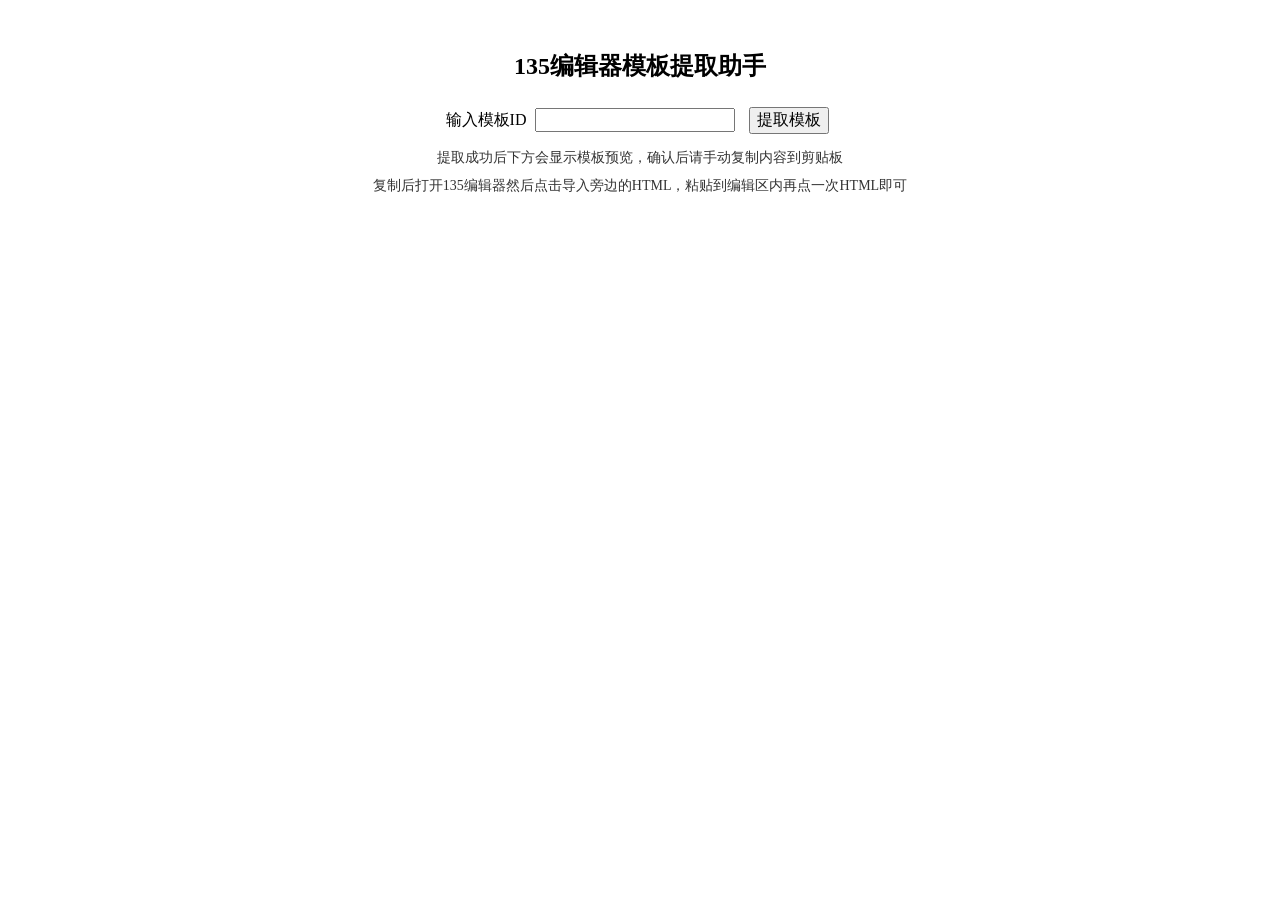
<file: aicode88.html>
﻿<!DOCTYPE html>
<html lang="en">
<head>
    <meta charset="UTF-8">
    <meta name="viewport" content="width=device-width, initial-scale=1.0">
    <title>135模板提取助手</title>
    <style>
        #container {
            width: 950px;
            margin: 50px auto;
            text-align: center;
        }
        input, button {
            font-family: '宋体';
            font-size: 16px;
            margin: 5px;
        }
        #preview {
            margin-top: 20px;
            border: 1px solid #ccc;
            text-align: left;
            max-width: 650px;
            width: 100%;
            max-height: 950px;
            overflow-y: auto;
            margin: 20px auto;
            box-sizing: border-box;
        }
        #templateContent {
            width: 100%;
            max-width: 850px;
            box-sizing: border-box;
        }
        #copyButton {
            margin-left: 10px;
            display: none;
        }
        #copyTip {
            margin-top: 10px;
            font-family: '宋体';
            font-size: 14px;
            color: #333;
        }
        textarea#hiddenTextArea {
            position: absolute;
            top: -9999px;
            left: -9999px;
            opacity: 0;
        }
    </style>
</head>
<body>
    <div id="container">
        <h2>135编辑器模板提取助手</h2>
        <label for="templateId">输入模板ID</label>
        <input type="text" id="templateId" value="">
        <button>提取模板</button>
        <button id="copyButton">复制到剪贴板</button>
        <div id="copyTip">提取成功后下方会显示模板预览，确认后请手动复制内容到剪贴板</div>
        <div id="copyTip">复制后打开135编辑器然后点击导入旁边的HTML，粘贴到编辑区内再点一次HTML即可</div>
        <div id="preview" style="display: none;">
            <div id="templateContent"></div>
        </div>
    </div>
    <textarea id="hiddenTextArea"></textarea>
    <script>
        async function extractTemplate() {
            const templateId = document.getElementById('templateId').value.trim();
            if (!templateId) {
                alert('请输入模板ID');
                return;
            }
            try {
                const response = await fetch(`135.php?id=${templateId}`);
                const data = await response.text();
                if (data) {
                    document.getElementById('templateContent').innerHTML = data;
                    document.getElementById('preview').style.display = 'block';
                    document.getElementById('copyButton').style.display = 'inline-block';
                } else {
                    alert('模板ID错误~无法获取数据~~');
                    document.getElementById('preview').style.display = 'none';
                    document.getElementById('copyButton').style.display = 'none';
                }
            } catch (err) {
                console.error('请求失败:', err);
                alert('请求失败，请检查网络连接');
                document.getElementById('preview').style.display = 'none';
                document.getElementById('copyButton').style.display = 'none';
            }
        }
 
        function copyToClipboard() {
            const templateContent = document.getElementById('templateContent').innerHTML;
            const hiddenTextArea = document.getElementById('hiddenTextArea');
            hiddenTextArea.value = templateContent;
            hiddenTextArea.select();
            try {
                const successful = document.execCommand('copy');
                if (successful) {
                    alert('已复制到你的粘贴板，直接粘贴即可~');
                } else {
                    alert('复制到剪贴板失败，请手动复制');
                }
            } catch (err) {
                console.error('复制到剪贴板失败:', err);
                alert('复制到剪贴板失败，请手动复制');
            }
        }
    </script>
</body>
</html>
</file>
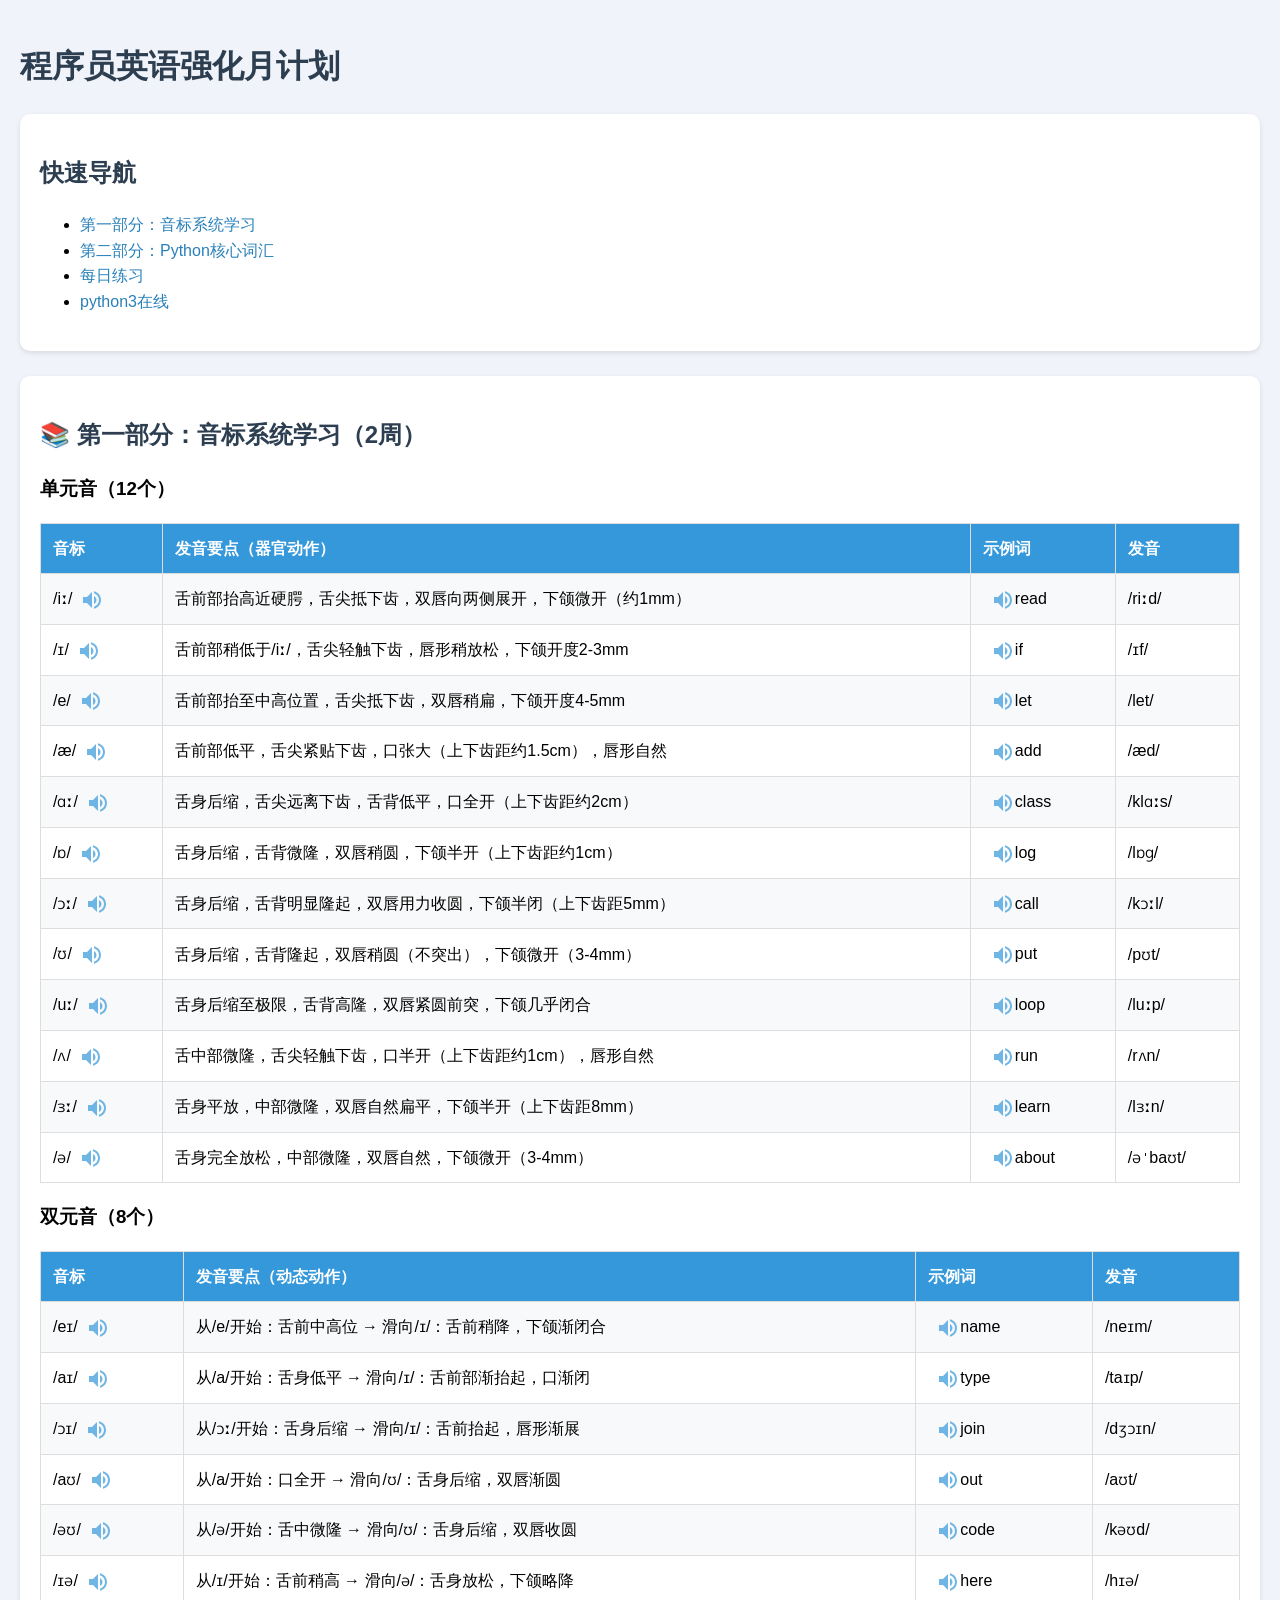
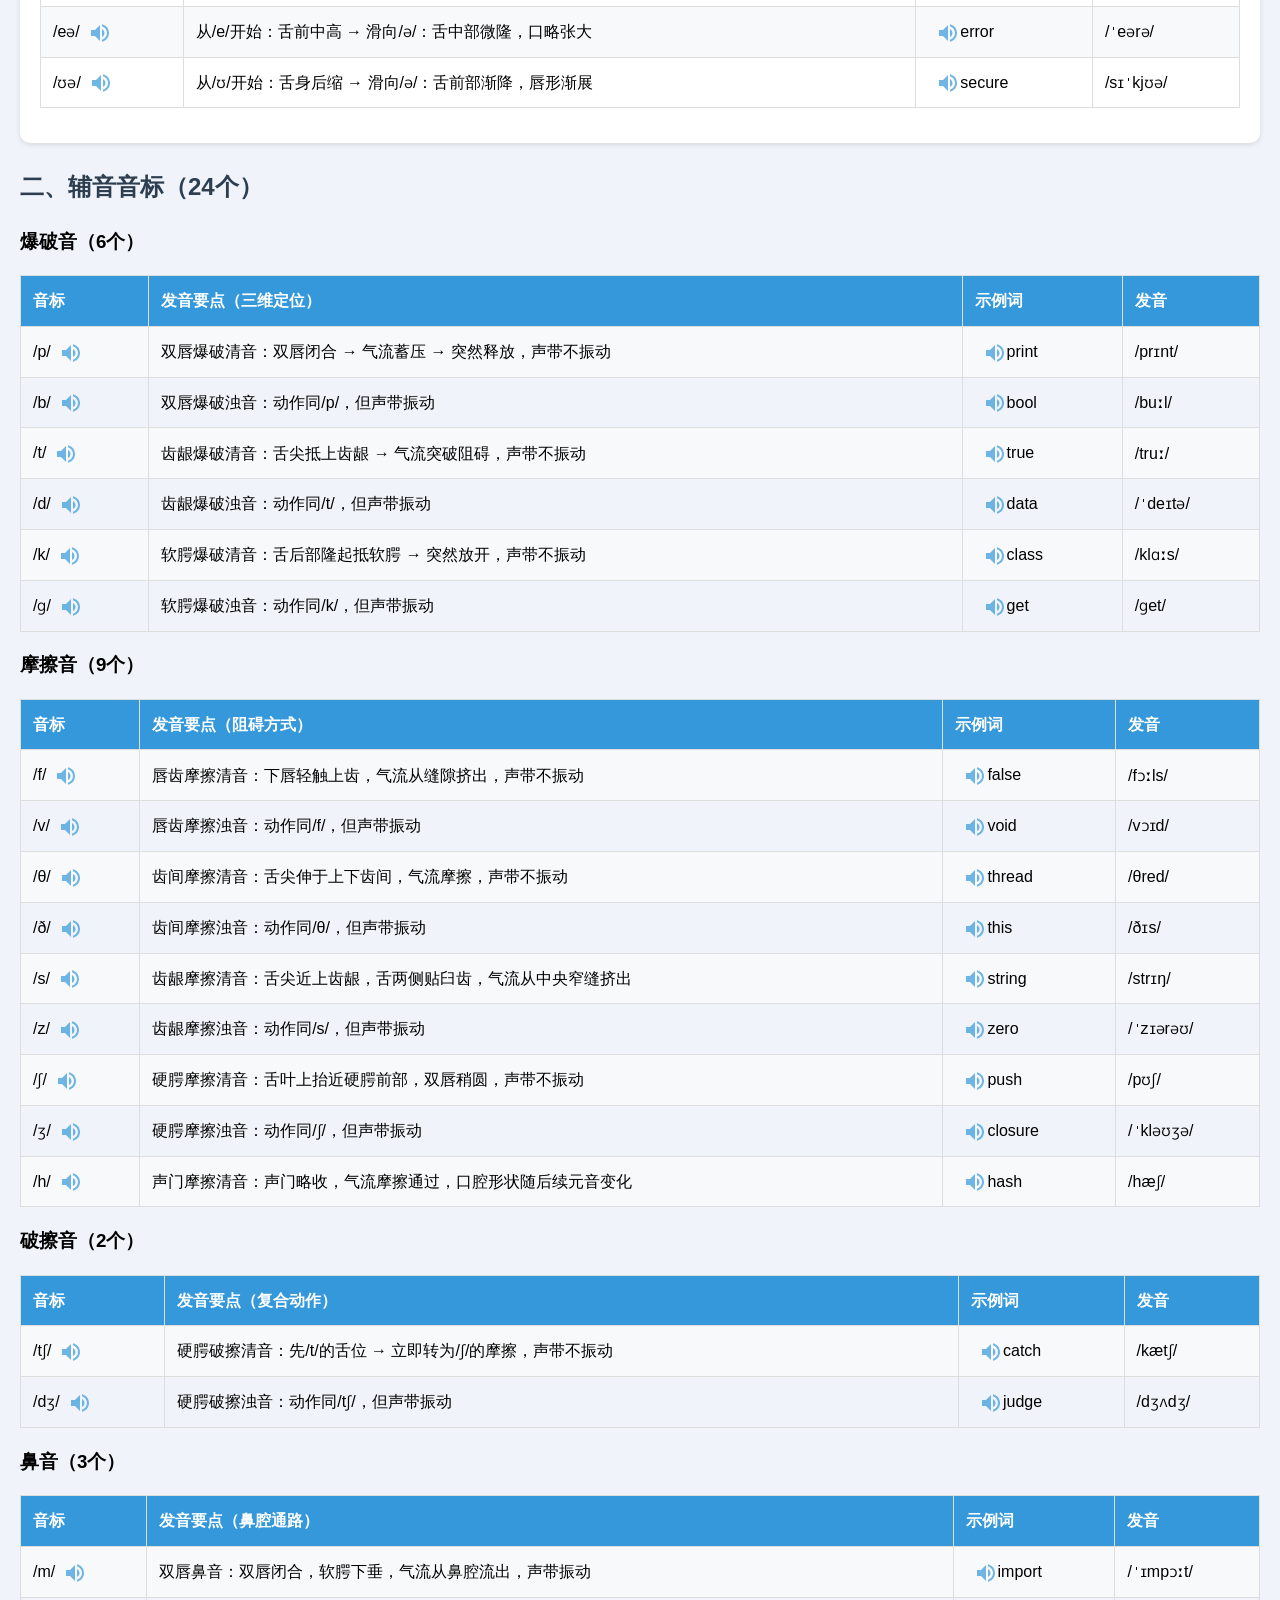
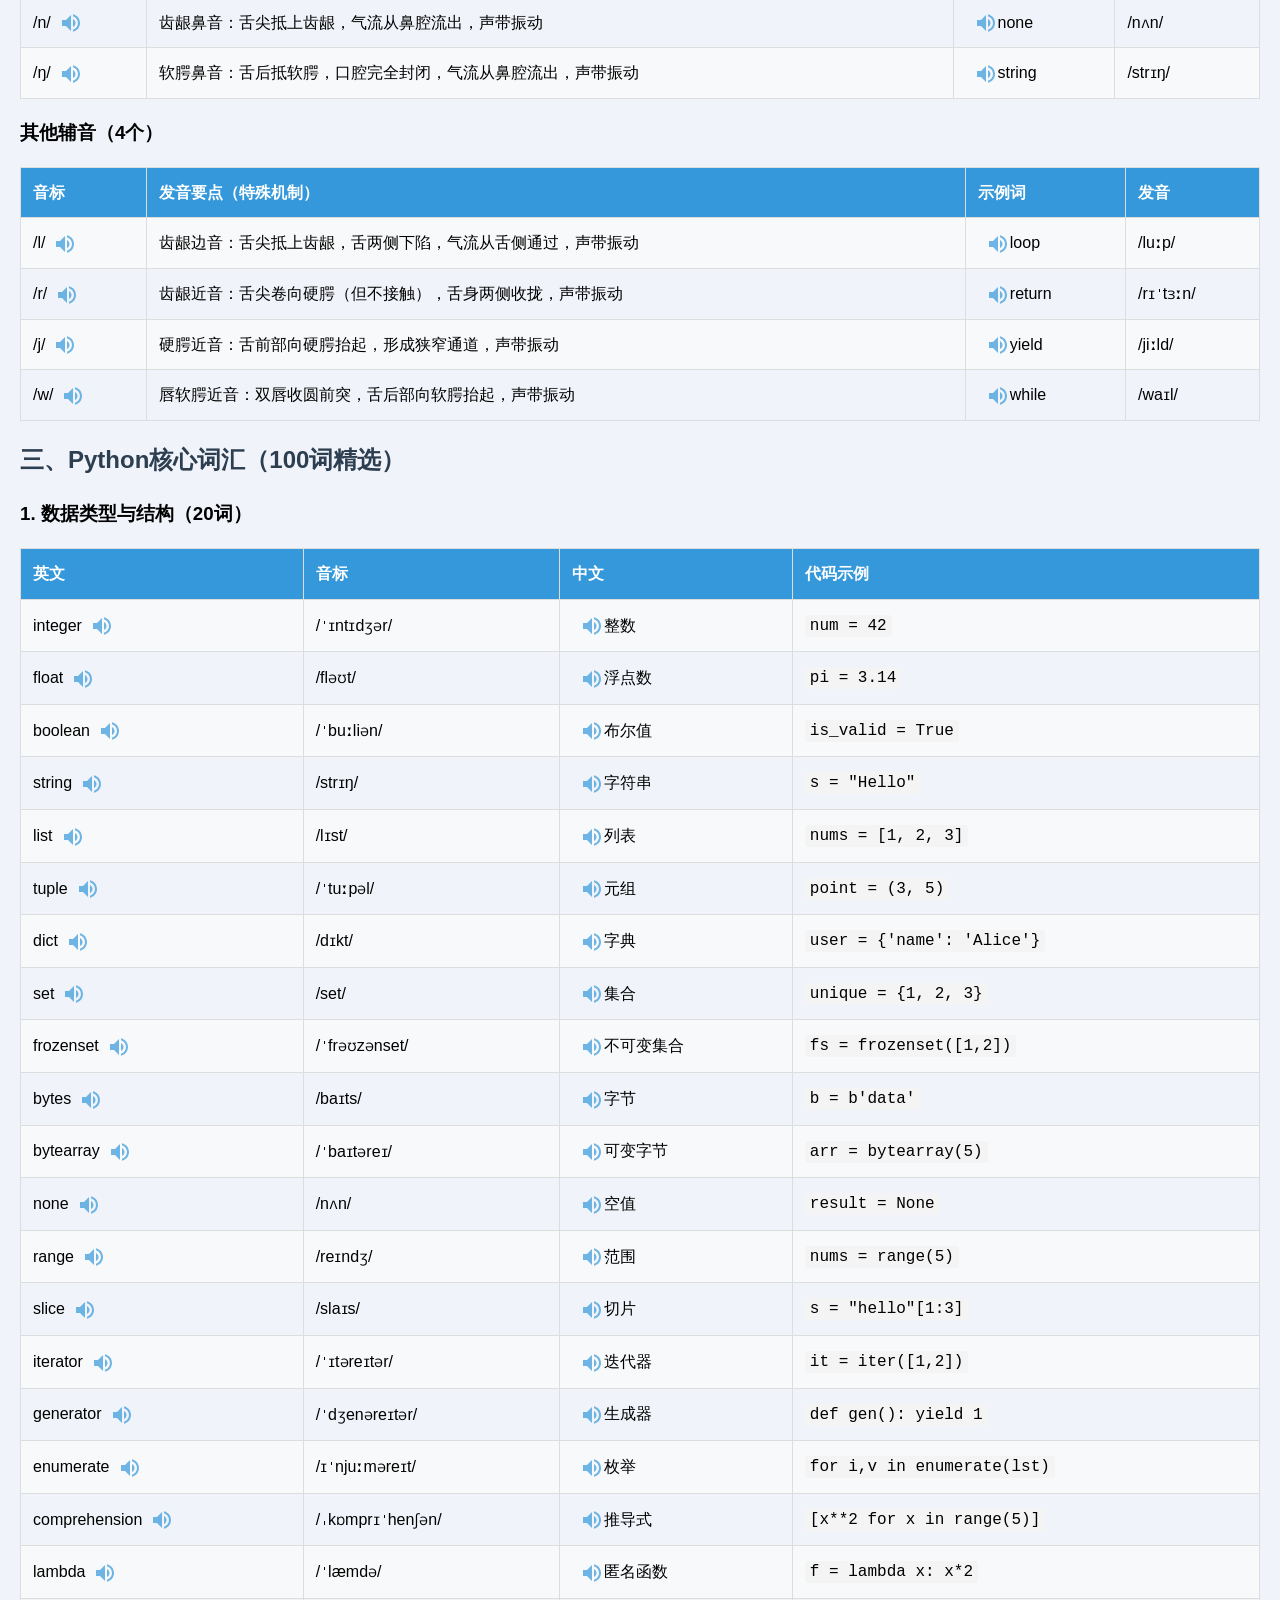
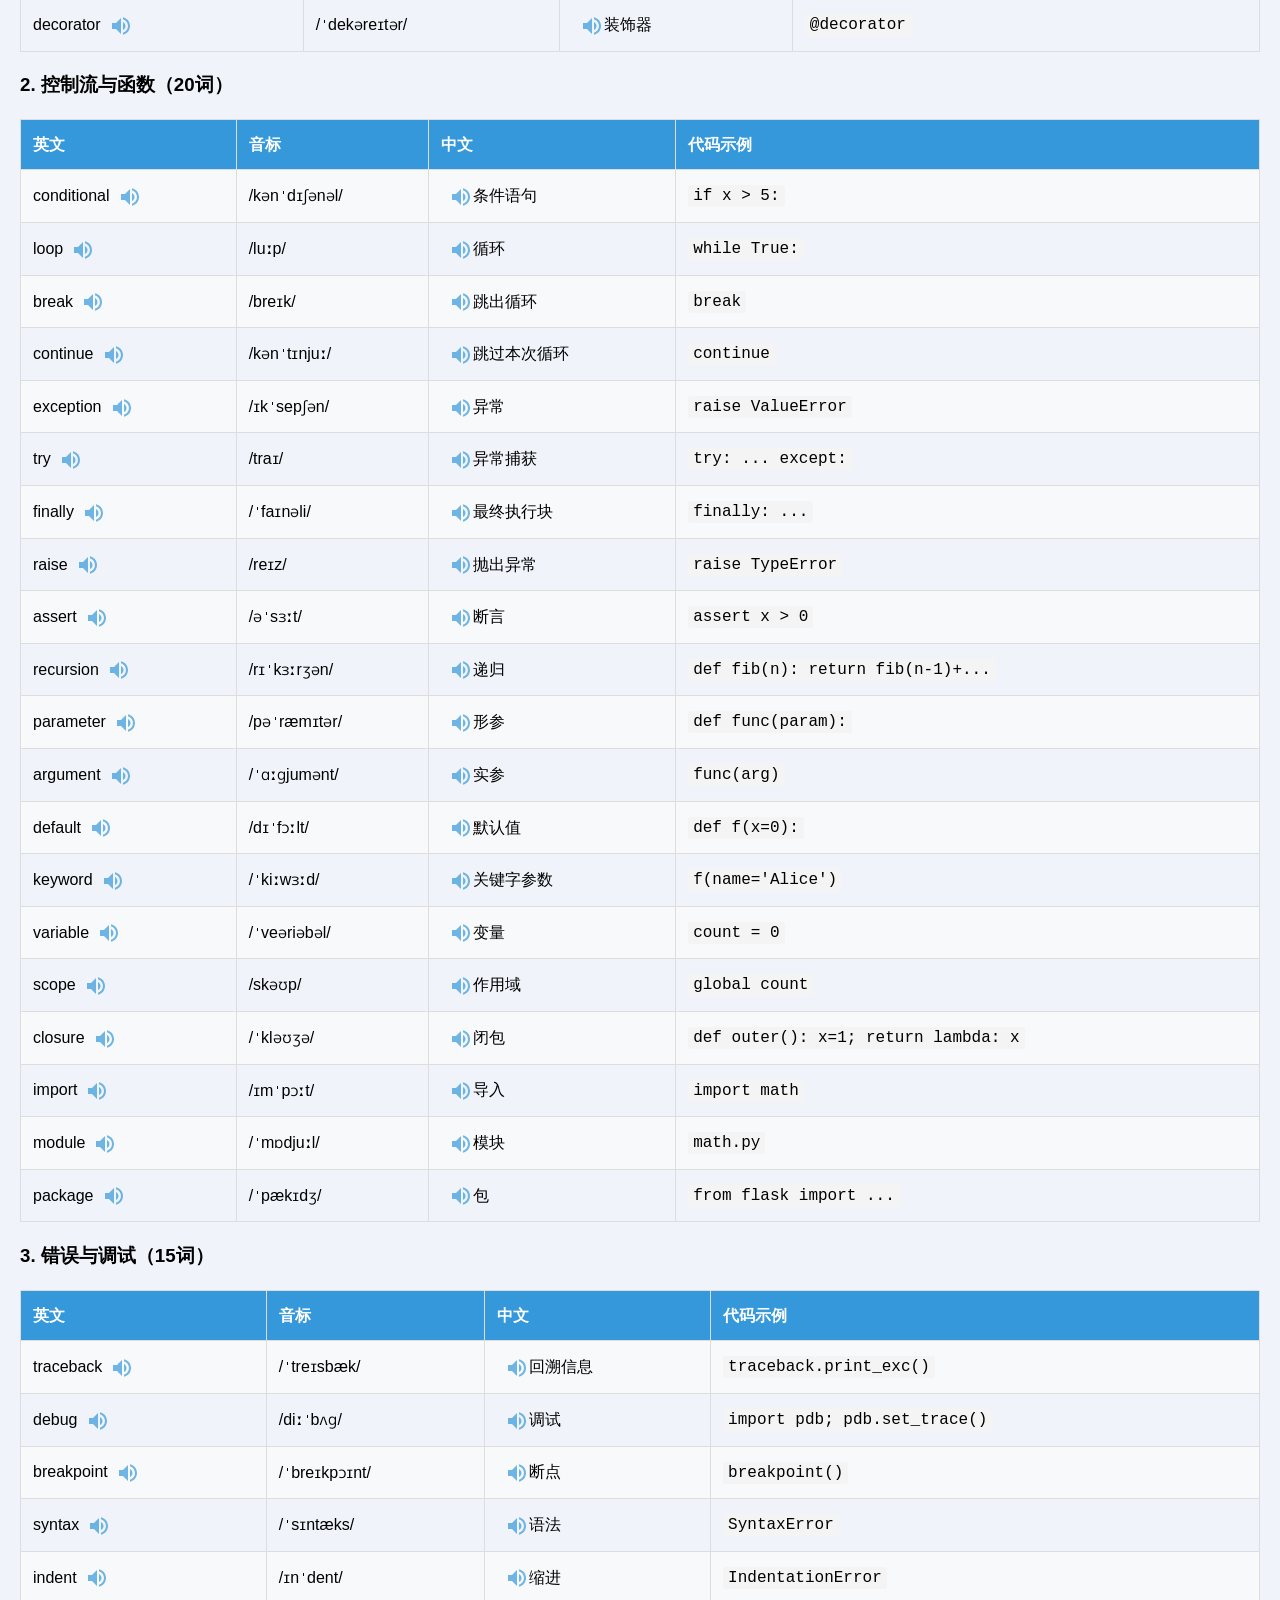
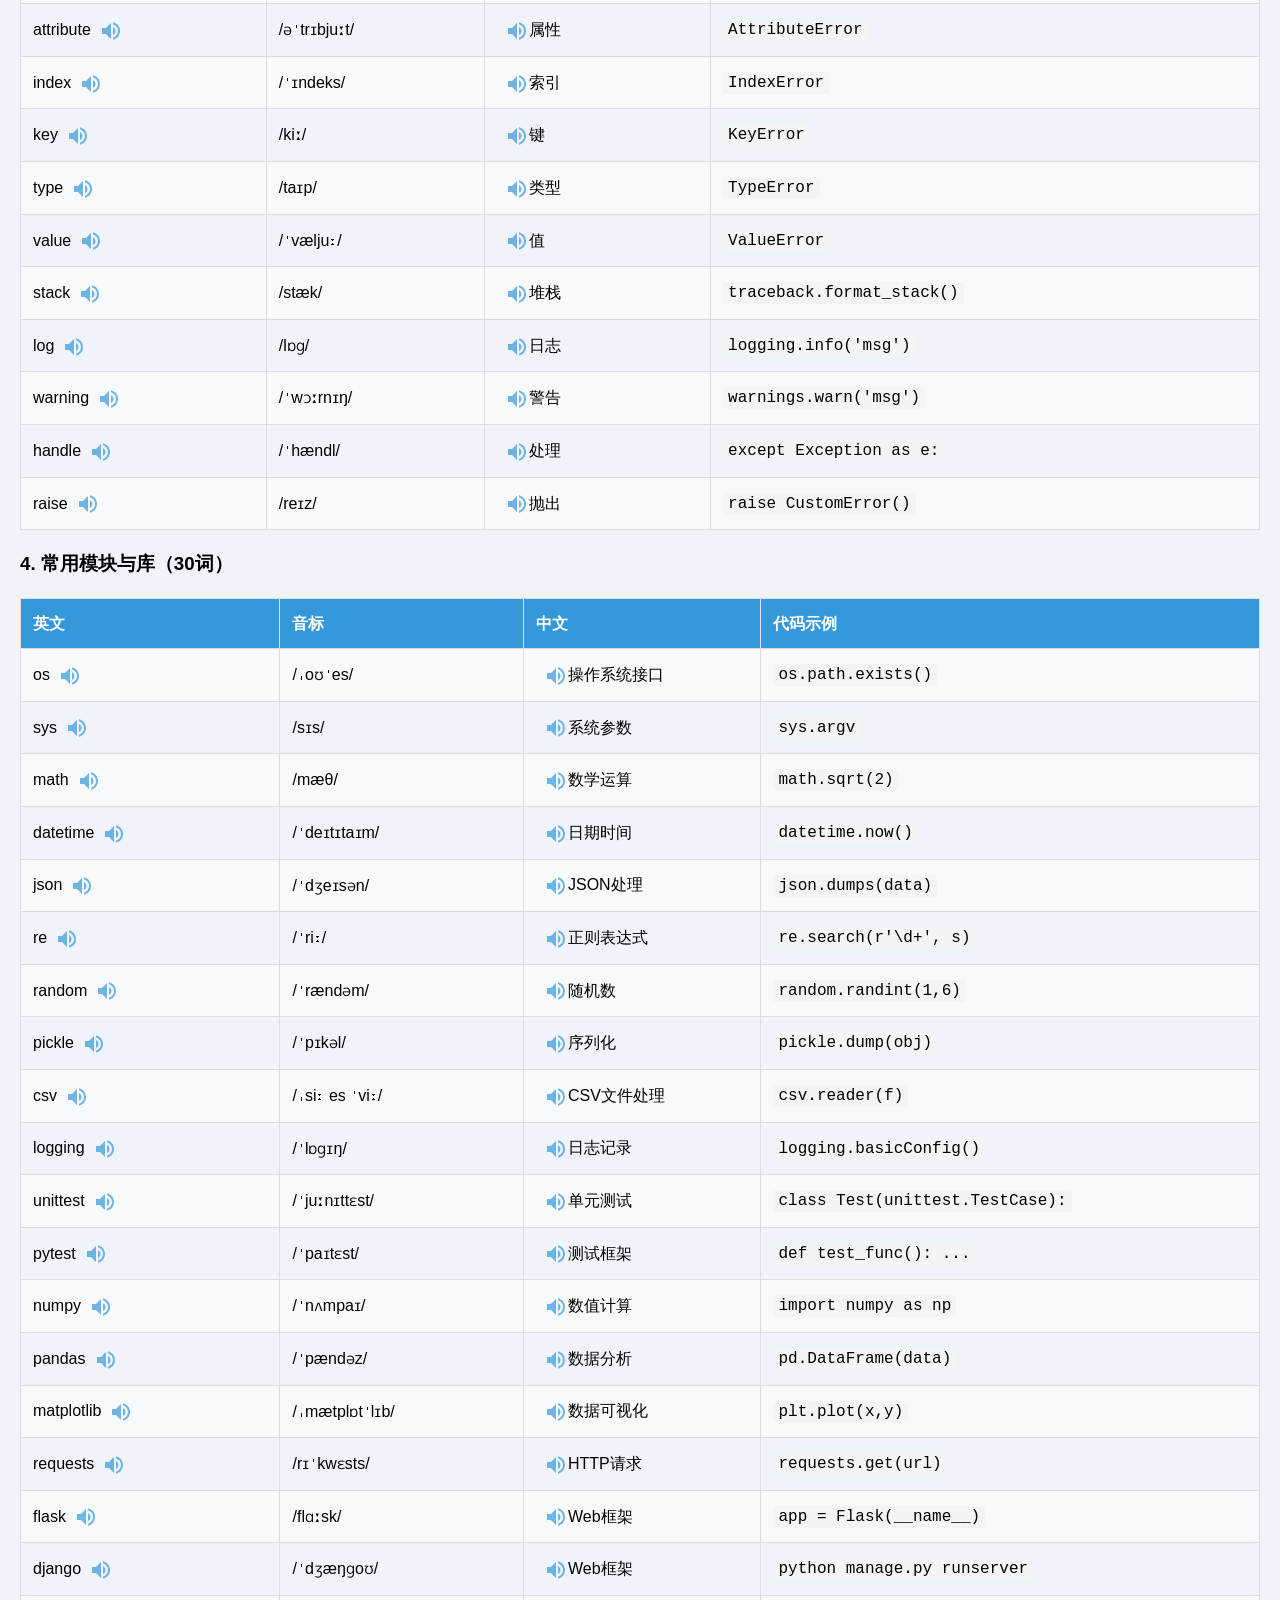
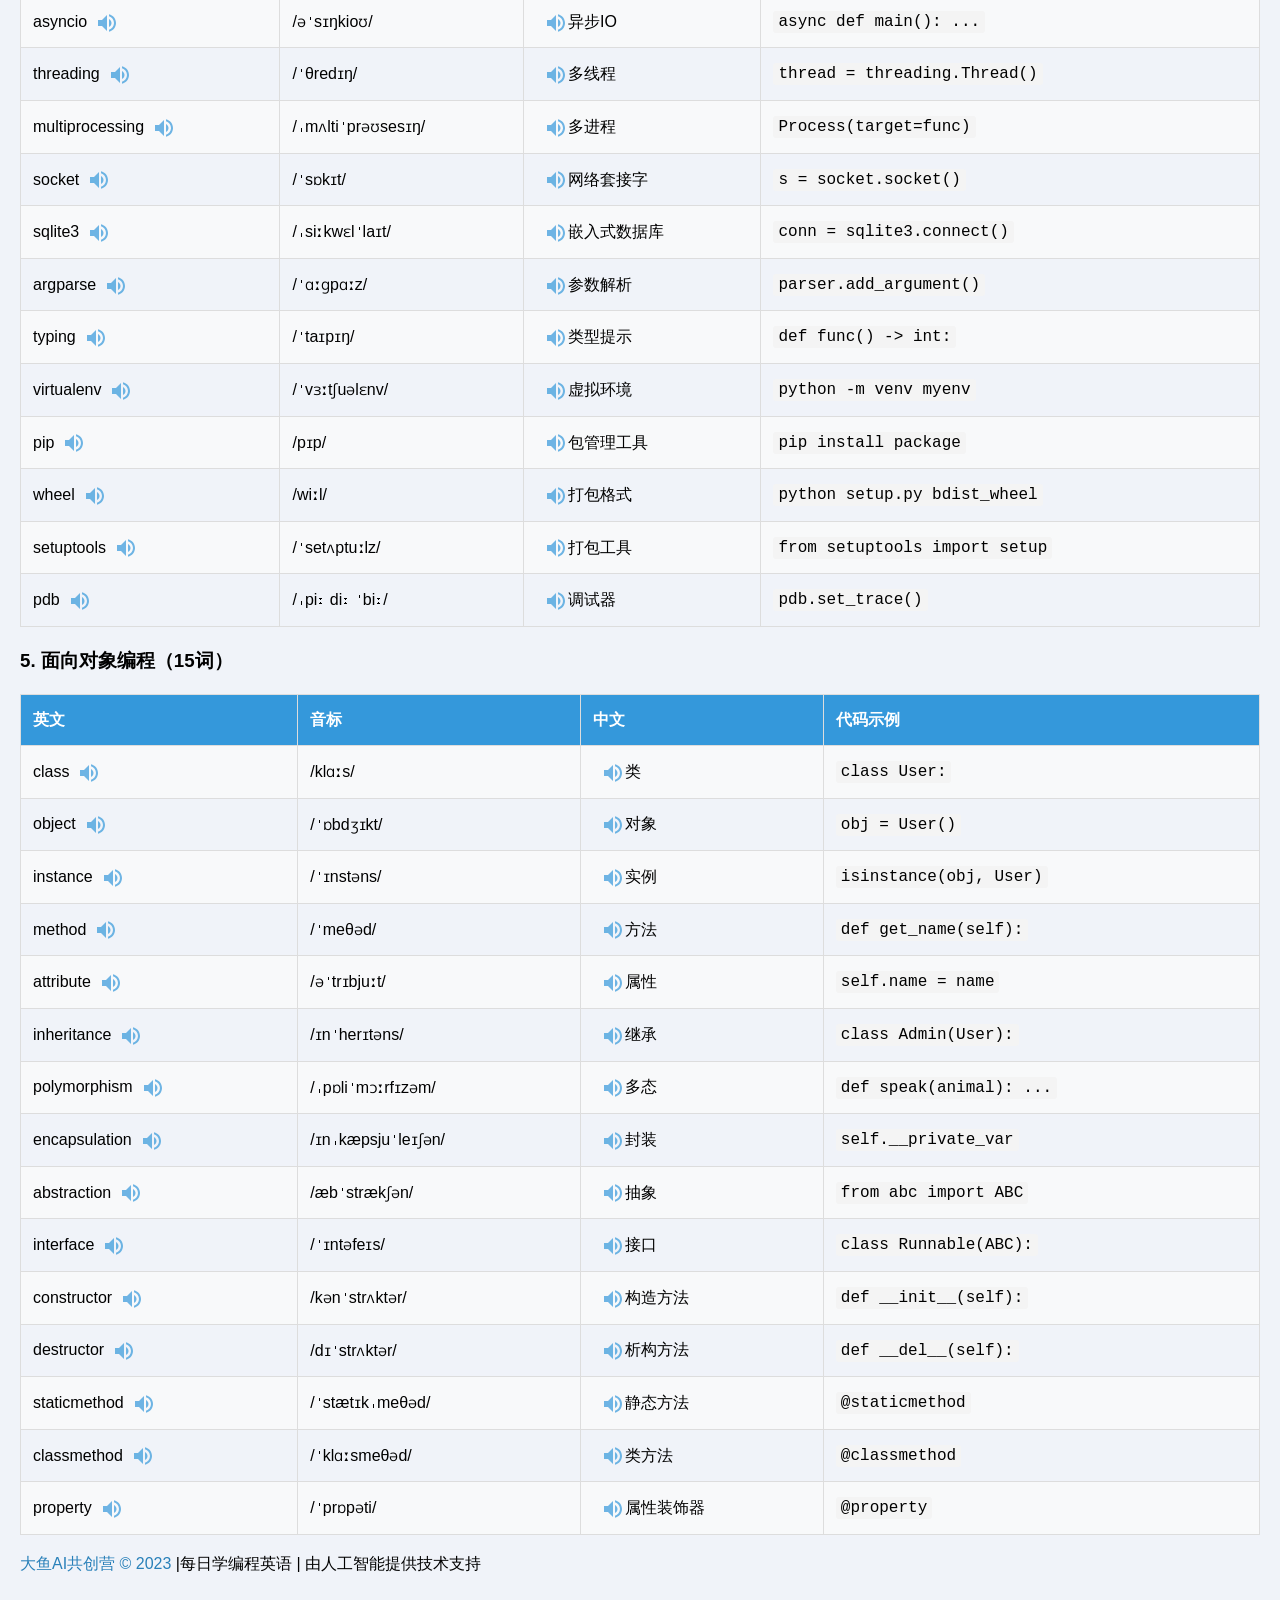
<file: plan.html>
<!DOCTYPE html>
<html lang="zh-CN">
<head>
    <meta charset="UTF-8">
    <meta name="viewport" content="width=device-width, initial-scale=1.0">
    <title>程序员英语学习月计划</title>
    <style>
        body {
            font-family: 'Segoe UI', Arial, sans-serif;
            line-height: 1.6;
            margin: 0;
            padding: 20px;
            background-color: #f0f3f9;
        }
        h1, h2 {
            color: #2c3e50;
        }
        .section {
            background: white;
            border-radius: 10px;
            padding: 20px;
            margin-bottom: 25px;
            box-shadow: 0 2px 5px rgba(0,0,0,0.1);
        }
        table {
            width: 100%;
            border-collapse: collapse;
            margin: 15px 0;
        }
        th, td {
            padding: 12px;
            border: 1px solid #ddd;
            text-align: left;
        }
        th {
            background-color: #3498db;
            color: white;
        }
        tr:nth-child(even) {
            background-color: #f8f9fa;
        }
        a {
            color: #2980b9;
            text-decoration: none;
        }
        code {
            background: #f4f4f4;
            padding: 2px 5px;
            border-radius: 3px;
            font-family: 'Courier New', monospace;
        }
    .pronounce-btn {
        display: inline-block;
        width: 24px;
        height: 24px;
        background: url('data:image/svg+xml;utf8,<svg viewBox="0 0 24 24" fill="%233498db" xmlns="http://www.w3.org/2000/svg"><path d="M3 9v6h4l5 5V4L7 9H3zm13.5 3c0-1.77-1.02-3.29-2.5-4.03v8.05c1.48-.73 2.5-2.25 2.5-4.02zM14 3.23v2.06c2.89.86 5 3.54 5 6.71s-2.11 5.85-5 6.71v2.06c4.01-.91 7-4.49 7-8.77s-2.99-7.86-7-8.77z"/></svg>') no-repeat center;
        cursor: pointer;
        vertical-align: middle;
        margin-left: 8px;
        opacity: 0.7;
        transition: opacity 0.3s;
    }
    .pronounce-btn:hover {
        opacity: 1;
    }
    </style>
</head>
<body>
    <h1>程序员英语强化月计划</h1>

    <!-- 导航锚点 -->
    <div class="section">
        <h2>快速导航</h2>
        <ul>
            <li><a href="#part1">第一部分：音标系统学习</a></li>
            <li><a href="#part2">第二部分：Python核心词汇</a></li>
            <li><a href="practise.html">每日练习</a></li>
            <li><a href="Tools.html">python3在线</a></li>
        </ul>
    </div>

    <!-- 第一部分：音标学习 -->
    <div class="section" id="part1">
        <h2>📚 第一部分：音标系统学习（2周）</h2>
        
        <h3>单元音（12个）</h3>
        <table>
            <tr><th>音标</th><th>发音要点（器官动作）</th><th>示例词</th><th>发音</th></tr>
            <tr><td>/iː/</td><td>舌前部抬高近硬腭，舌尖抵下齿，双唇向两侧展开，下颌微开（约1mm）</td><td>read</td><td>/riːd/</td></tr>
            <tr><td>/ɪ/</td><td>舌前部稍低于/iː/，舌尖轻触下齿，唇形稍放松，下颌开度2-3mm</td><td>if</td><td>/ɪf/</td></tr>
            <tr><td>/e/</td><td>舌前部抬至中高位置，舌尖抵下齿，双唇稍扁，下颌开度4-5mm</td><td>let</td><td>/let/</td></tr>
            <tr><td>/æ/</td><td>舌前部低平，舌尖紧贴下齿，口张大（上下齿距约1.5cm），唇形自然</td><td>add</td><td>/æd/</td></tr>
            <tr><td>/ɑː/</td><td>舌身后缩，舌尖远离下齿，舌背低平，口全开（上下齿距约2cm）</td><td>class</td><td>/klɑːs/</td></tr>
            <tr><td>/ɒ/</td><td>舌身后缩，舌背微隆，双唇稍圆，下颌半开（上下齿距约1cm）</td><td>log</td><td>/lɒɡ/</td></tr>
            <tr><td>/ɔː/</td><td>舌身后缩，舌背明显隆起，双唇用力收圆，下颌半闭（上下齿距5mm）</td><td>call</td><td>/kɔːl/</td></tr>
            <tr><td>/ʊ/</td><td>舌身后缩，舌背隆起，双唇稍圆（不突出），下颌微开（3-4mm）</td><td>put</td><td>/pʊt/</td></tr>
            <tr><td>/uː/</td><td>舌身后缩至极限，舌背高隆，双唇紧圆前突，下颌几乎闭合</td><td>loop</td><td>/luːp/</td></tr>
            <tr><td>/ʌ/</td><td>舌中部微隆，舌尖轻触下齿，口半开（上下齿距约1cm），唇形自然</td><td>run</td><td>/rʌn/</td></tr>
            <tr><td>/ɜː/</td><td>舌身平放，中部微隆，双唇自然扁平，下颌半开（上下齿距8mm）</td><td>learn</td><td>/lɜːn/</td></tr>
            <tr><td>/ə/</td><td>舌身完全放松，中部微隆，双唇自然，下颌微开（3-4mm）</td><td>about</td><td>/əˈbaʊt/</td></tr>
        </table>

        <h3>双元音（8个）</h3>
        <table>
            <tr><th>音标</th><th>发音要点（动态动作）</th><th>示例词</th><th>发音</th></tr>
            <tr><td>/eɪ/</td><td>从/e/开始：舌前中高位 → 滑向/ɪ/：舌前稍降，下颌渐闭合</td><td>name</td><td>/neɪm/</td></tr>
            <tr><td>/aɪ/</td><td>从/a/开始：舌身低平 → 滑向/ɪ/：舌前部渐抬起，口渐闭</td><td>type</td><td>/taɪp/</td></tr>
            <tr><td>/ɔɪ/</td><td>从/ɔː/开始：舌身后缩 → 滑向/ɪ/：舌前抬起，唇形渐展</td><td>join</td><td>/dʒɔɪn/</td></tr>
            <tr><td>/aʊ/</td><td>从/a/开始：口全开 → 滑向/ʊ/：舌身后缩，双唇渐圆</td><td>out</td><td>/aʊt/</td></tr>
            <tr><td>/əʊ/</td><td>从/ə/开始：舌中微隆 → 滑向/ʊ/：舌身后缩，双唇收圆</td><td>code</td><td>/kəʊd/</td></tr>
            <tr><td>/ɪə/</td><td>从/ɪ/开始：舌前稍高 → 滑向/ə/：舌身放松，下颌略降</td><td>here</td><td>/hɪə/</td></tr>
            <tr><td>/eə/</td><td>从/e/开始：舌前中高 → 滑向/ə/：舌中部微隆，口略张大</td><td>error</td><td>/ˈeərə/</td></tr>
            <tr><td>/ʊə/</td><td>从/ʊ/开始：舌身后缩 → 滑向/ə/：舌前部渐降，唇形渐展</td><td>secure</td><td>/sɪˈkjʊə/</td></tr>
        </table>
    </div>

    <!-- 辅音部分 -->
    <div class="category">
        <h2>二、辅音音标（24个）</h2>

        <h3>爆破音（6个）</h3>
        <table>
            <tr><th>音标</th><th>发音要点（三维定位）</th><th>示例词</th><th>发音</th></tr>
            <tr><td>/p/</td><td>双唇爆破清音：双唇闭合 → 气流蓄压 → 突然释放，声带不振动</td><td>print</td><td>/prɪnt/</td></tr>
            <tr><td>/b/</td><td>双唇爆破浊音：动作同/p/，但声带振动</td><td>bool</td><td>/buːl/</td></tr>
            <tr><td>/t/</td><td>齿龈爆破清音：舌尖抵上齿龈 → 气流突破阻碍，声带不振动</td><td>true</td><td>/truː/</td></tr>
            <tr><td>/d/</td><td>齿龈爆破浊音：动作同/t/，但声带振动</td><td>data</td><td>/ˈdeɪtə/</td></tr>
            <tr><td>/k/</td><td>软腭爆破清音：舌后部隆起抵软腭 → 突然放开，声带不振动</td><td>class</td><td>/klɑːs/</td></tr>
            <tr><td>/ɡ/</td><td>软腭爆破浊音：动作同/k/，但声带振动</td><td>get</td><td>/ɡet/</td></tr>
        </table>

        <h3>摩擦音（9个）</h3>
        <table>
            <tr><th>音标</th><th>发音要点（阻碍方式）</th><th>示例词</th><th>发音</th></tr>
            <tr><td>/f/</td><td>唇齿摩擦清音：下唇轻触上齿，气流从缝隙挤出，声带不振动</td><td>false</td><td>/fɔːls/</td></tr>
            <tr><td>/v/</td><td>唇齿摩擦浊音：动作同/f/，但声带振动</td><td>void</td><td>/vɔɪd/</td></tr>
            <tr><td>/θ/</td><td>齿间摩擦清音：舌尖伸于上下齿间，气流摩擦，声带不振动</td><td>thread</td><td>/θred/</td></tr>
            <tr><td>/ð/</td><td>齿间摩擦浊音：动作同/θ/，但声带振动</td><td>this</td><td>/ðɪs/</td></tr>
            <tr><td>/s/</td><td>齿龈摩擦清音：舌尖近上齿龈，舌两侧贴臼齿，气流从中央窄缝挤出</td><td>string</td><td>/strɪŋ/</td></tr>
            <tr><td>/z/</td><td>齿龈摩擦浊音：动作同/s/，但声带振动</td><td>zero</td><td>/ˈzɪərəʊ/</td></tr>
            <tr><td>/ʃ/</td><td>硬腭摩擦清音：舌叶上抬近硬腭前部，双唇稍圆，声带不振动</td><td>push</td><td>/pʊʃ/</td></tr>
            <tr><td>/ʒ/</td><td>硬腭摩擦浊音：动作同/ʃ/，但声带振动</td><td>closure</td><td>/ˈkləʊʒə/</td></tr>
            <tr><td>/h/</td><td>声门摩擦清音：声门略收，气流摩擦通过，口腔形状随后续元音变化</td><td>hash</td><td>/hæʃ/</td></tr>
        </table>

        <h3>破擦音（2个）</h3>
        <table>
            <tr><th>音标</th><th>发音要点（复合动作）</th><th>示例词</th><th>发音</th></tr>
            <tr><td>/tʃ/</td><td>硬腭破擦清音：先/t/的舌位 → 立即转为/ʃ/的摩擦，声带不振动</td><td>catch</td><td>/kætʃ/</td></tr>
            <tr><td>/dʒ/</td><td>硬腭破擦浊音：动作同/tʃ/，但声带振动</td><td>judge</td><td>/dʒʌdʒ/</td></tr>
        </table>

        <h3>鼻音（3个）</h3>
        <table>
            <tr><th>音标</th><th>发音要点（鼻腔通路）</th><th>示例词</th><th>发音</th></tr>
            <tr><td>/m/</td><td>双唇鼻音：双唇闭合，软腭下垂，气流从鼻腔流出，声带振动</td><td>import</td><td>/ˈɪmpɔːt/</td></tr>
            <tr><td>/n/</td><td>齿龈鼻音：舌尖抵上齿龈，气流从鼻腔流出，声带振动</td><td>none</td><td>/nʌn/</td></tr>
            <tr><td>/ŋ/</td><td>软腭鼻音：舌后抵软腭，口腔完全封闭，气流从鼻腔流出，声带振动</td><td>string</td><td>/strɪŋ/</td></tr>
        </table>

        <h3>其他辅音（4个）</h3>
        <table>
            <tr><th>音标</th><th>发音要点（特殊机制）</th><th>示例词</th><th>发音</th></tr>
            <tr><td>/l/</td><td>齿龈边音：舌尖抵上齿龈，舌两侧下陷，气流从舌侧通过，声带振动</td><td>loop</td><td>/luːp/</td></tr>
            <tr><td>/r/</td><td>齿龈近音：舌尖卷向硬腭（但不接触），舌身两侧收拢，声带振动</td><td>return</td><td>/rɪˈtɜːn/</td></tr>
            <tr><td>/j/</td><td>硬腭近音：舌前部向硬腭抬起，形成狭窄通道，声带振动</td><td>yield</td><td>/jiːld/</td></tr>
            <tr><td>/w/</td><td>唇软腭近音：双唇收圆前突，舌后部向软腭抬起，声带振动</td><td>while</td><td>/waɪl/</td></tr>
        </table>
    </div>

    <!-- 在之前的HTML文件<body>标签内追加以下内容 -->
<div class="category" id="part2">
    <h2>三、Python核心词汇（100词精选）</h2>

    <!-- 1. 数据类型与结构 -->
    <h3>1. 数据类型与结构（20词）</h3>
    <table>
        <tr><th>英文</th><th>音标</th><th>中文</th><th>代码示例</th></tr>
        <tr><td>integer</td><td>/ˈɪntɪdʒər/</td><td>整数</td><td><code>num = 42</code></td></tr>
        <tr><td>float</td><td>/fləʊt/</td><td>浮点数</td><td><code>pi = 3.14</code></td></tr>
        <tr><td>boolean</td><td>/ˈbuːliən/</td><td>布尔值</td><td><code>is_valid = True</code></td></tr>
        <tr><td>string</td><td>/strɪŋ/</td><td>字符串</td><td><code>s = "Hello"</code></td></tr>
        <tr><td>list</td><td>/lɪst/</td><td>列表</td><td><code>nums = [1, 2, 3]</code></td></tr>
        <tr><td>tuple</td><td>/ˈtuːpəl/</td><td>元组</td><td><code>point = (3, 5)</code></td></tr>
        <tr><td>dict</td><td>/dɪkt/</td><td>字典</td><td><code>user = {'name': 'Alice'}</code></td></tr>
        <tr><td>set</td><td>/set/</td><td>集合</td><td><code>unique = {1, 2, 3}</code></td></tr>
        <tr><td>frozenset</td><td>/ˈfrəʊzənset/</td><td>不可变集合</td><td><code>fs = frozenset([1,2])</code></td></tr>
        <tr><td>bytes</td><td>/baɪts/</td><td>字节</td><td><code>b = b'data'</code></td></tr>
        <tr><td>bytearray</td><td>/ˈbaɪtəreɪ/</td><td>可变字节</td><td><code>arr = bytearray(5)</code></td></tr>
        <tr><td>none</td><td>/nʌn/</td><td>空值</td><td><code>result = None</code></td></tr>
        <tr><td>range</td><td>/reɪndʒ/</td><td>范围</td><td><code>nums = range(5)</code></td></tr>
        <tr><td>slice</td><td>/slaɪs/</td><td>切片</td><td><code>s = "hello"[1:3]</code></td></tr>
        <tr><td>iterator</td><td>/ˈɪtəreɪtər/</td><td>迭代器</td><td><code>it = iter([1,2])</code></td></tr>
        <tr><td>generator</td><td>/ˈdʒenəreɪtər/</td><td>生成器</td><td><code>def gen(): yield 1</code></td></tr>
        <tr><td>enumerate</td><td>/ɪˈnjuːməreɪt/</td><td>枚举</td><td><code>for i,v in enumerate(lst)</code></td></tr>
        <tr><td>comprehension</td><td>/ˌkɒmprɪˈhenʃən/</td><td>推导式</td><td><code>[x**2 for x in range(5)]</code></td></tr>
        <tr><td>lambda</td><td>/ˈlæmdə/</td><td>匿名函数</td><td><code>f = lambda x: x*2</code></td></tr>
        <tr><td>decorator</td><td>/ˈdekəreɪtər/</td><td>装饰器</td><td><code>@decorator</code></td></tr>
    </table>

    <!-- 2. 控制流与函数 -->
    <h3>2. 控制流与函数（20词）</h3>
    <table>
        <tr><th>英文</th><th>音标</th><th>中文</th><th>代码示例</th></tr>
        <tr><td>conditional</td><td>/kənˈdɪʃənəl/</td><td>条件语句</td><td><code>if x > 5:</code></td></tr>
        <tr><td>loop</td><td>/luːp/</td><td>循环</td><td><code>while True:</code></td></tr>
        <tr><td>break</td><td>/breɪk/</td><td>跳出循环</td><td><code>break</code></td></tr>
        <tr><td>continue</td><td>/kənˈtɪnjuː/</td><td>跳过本次循环</td><td><code>continue</code></td></tr>
        <tr><td>exception</td><td>/ɪkˈsepʃən/</td><td>异常</td><td><code>raise ValueError</code></td></tr>
        <tr><td>try</td><td>/traɪ/</td><td>异常捕获</td><td><code>try: ... except:</code></td></tr>
        <tr><td>finally</td><td>/ˈfaɪnəli/</td><td>最终执行块</td><td><code>finally: ...</code></td></tr>
        <tr><td>raise</td><td>/reɪz/</td><td>抛出异常</td><td><code>raise TypeError</code></td></tr>
        <tr><td>assert</td><td>/əˈsɜːt/</td><td>断言</td><td><code>assert x > 0</code></td></tr>
        <tr><td>recursion</td><td>/rɪˈkɜːrʒən/</td><td>递归</td><td><code>def fib(n): return fib(n-1)+...</code></td></tr>
        <tr><td>parameter</td><td>/pəˈræmɪtər/</td><td>形参</td><td><code>def func(param):</code></td></tr>
        <tr><td>argument</td><td>/ˈɑːɡjumənt/</td><td>实参</td><td><code>func(arg)</code></td></tr>
        <tr><td>default</td><td>/dɪˈfɔːlt/</td><td>默认值</td><td><code>def f(x=0):</code></td></tr>
        <tr><td>keyword</td><td>/ˈkiːwɜːd/</td><td>关键字参数</td><td><code>f(name='Alice')</code></td></tr>
        <tr><td>variable</td><td>/ˈveəriəbəl/</td><td>变量</td><td><code>count = 0</code></td></tr>
        <tr><td>scope</td><td>/skəʊp/</td><td>作用域</td><td><code>global count</code></td></tr>
        <tr><td>closure</td><td>/ˈkləʊʒə/</td><td>闭包</td><td><code>def outer(): x=1; return lambda: x</code></td></tr>
        <tr><td>import</td><td>/ɪmˈpɔːt/</td><td>导入</td><td><code>import math</code></td></tr>
        <tr><td>module</td><td>/ˈmɒdjuːl/</td><td>模块</td><td><code>math.py</code></td></tr>
        <tr><td>package</td><td>/ˈpækɪdʒ/</td><td>包</td><td><code>from flask import ...</code></td></tr>
    </table>

    <!-- 3. 错误与调试 -->
    <h3>3. 错误与调试（15词）</h3>
    <table>
        <tr><th>英文</th><th>音标</th><th>中文</th><th>代码示例</th></tr>
        <tr><td>traceback</td><td>/ˈtreɪsbæk/</td><td>回溯信息</td><td><code>traceback.print_exc()</code></td></tr>
        <tr><td>debug</td><td>/diːˈbʌɡ/</td><td>调试</td><td><code>import pdb; pdb.set_trace()</code></td></tr>
        <tr><td>breakpoint</td><td>/ˈbreɪkpɔɪnt/</td><td>断点</td><td><code>breakpoint()</code></td></tr>
        <tr><td>syntax</td><td>/ˈsɪntæks/</td><td>语法</td><td><code>SyntaxError</code></td></tr>
        <tr><td>indent</td><td>/ɪnˈdent/</td><td>缩进</td><td><code>IndentationError</code></td></tr>
        <tr><td>attribute</td><td>/əˈtrɪbjuːt/</td><td>属性</td><td><code>AttributeError</code></td></tr>
        <tr><td>index</td><td>/ˈɪndeks/</td><td>索引</td><td><code>IndexError</code></td></tr>
        <tr><td>key</td><td>/kiː/</td><td>键</td><td><code>KeyError</code></td></tr>
        <tr><td>type</td><td>/taɪp/</td><td>类型</td><td><code>TypeError</code></td></tr>
        <tr><td>value</td><td>/ˈvæljuː/</td><td>值</td><td><code>ValueError</code></td></tr>
        <tr><td>stack</td><td>/stæk/</td><td>堆栈</td><td><code>traceback.format_stack()</code></td></tr>
        <tr><td>log</td><td>/lɒɡ/</td><td>日志</td><td><code>logging.info('msg')</code></td></tr>
        <tr><td>warning</td><td>/ˈwɔːrnɪŋ/</td><td>警告</td><td><code>warnings.warn('msg')</code></td></tr>
        <tr><td>handle</td><td>/ˈhændl/</td><td>处理</td><td><code>except Exception as e:</code></td></tr>
        <tr><td>raise</td><td>/reɪz/</td><td>抛出</td><td><code>raise CustomError()</code></td></tr>
    </table>

    <!-- 4. 常用模块与库 -->
    <h3>4. 常用模块与库（30词）</h3>
    <table>
        <tr><th>英文</th><th>音标</th><th>中文</th><th>代码示例</th></tr>
        <tr><td>os</td><td>/ˌoʊˈes/</td><td>操作系统接口</td><td><code>os.path.exists()</code></td></tr>
        <tr><td>sys</td><td>/sɪs/</td><td>系统参数</td><td><code>sys.argv</code></td></tr>
        <tr><td>math</td><td>/mæθ/</td><td>数学运算</td><td><code>math.sqrt(2)</code></td></tr>
        <tr><td>datetime</td><td>/ˈdeɪtɪtaɪm/</td><td>日期时间</td><td><code>datetime.now()</code></td></tr>
        <tr><td>json</td><td>/ˈdʒeɪsən/</td><td>JSON处理</td><td><code>json.dumps(data)</code></td></tr>
        <tr><td>re</td><td>/ˈriː/</td><td>正则表达式</td><td><code>re.search(r'\d+', s)</code></td></tr>
        <tr><td>random</td><td>/ˈrændəm/</td><td>随机数</td><td><code>random.randint(1,6)</code></td></tr>
        <tr><td>pickle</td><td>/ˈpɪkəl/</td><td>序列化</td><td><code>pickle.dump(obj)</code></td></tr>
        <tr><td>csv</td><td>/ˌsiː es ˈviː/</td><td>CSV文件处理</td><td><code>csv.reader(f)</code></td></tr>
        <tr><td>logging</td><td>/ˈlɒɡɪŋ/</td><td>日志记录</td><td><code>logging.basicConfig()</code></td></tr>
        <tr><td>unittest</td><td>/ˈjuːnɪttɛst/</td><td>单元测试</td><td><code>class Test(unittest.TestCase):</code></td></tr>
        <tr><td>pytest</td><td>/ˈpaɪtɛst/</td><td>测试框架</td><td><code>def test_func(): ...</code></td></tr>
        <tr><td>numpy</td><td>/ˈnʌmpaɪ/</td><td>数值计算</td><td><code>import numpy as np</code></td></tr>
        <tr><td>pandas</td><td>/ˈpændəz/</td><td>数据分析</td><td><code>pd.DataFrame(data)</code></td></tr>
        <tr><td>matplotlib</td><td>/ˌmætplɒtˈlɪb/</td><td>数据可视化</td><td><code>plt.plot(x,y)</code></td></tr>
        <tr><td>requests</td><td>/rɪˈkwɛsts/</td><td>HTTP请求</td><td><code>requests.get(url)</code></td></tr>
        <tr><td>flask</td><td>/flɑːsk/</td><td>Web框架</td><td><code>app = Flask(__name__)</code></td></tr>
        <tr><td>django</td><td>/ˈdʒæŋɡoʊ/</td><td>Web框架</td><td><code>python manage.py runserver</code></td></tr>
        <tr><td>asyncio</td><td>/əˈsɪŋkioʊ/</td><td>异步IO</td><td><code>async def main(): ...</code></td></tr>
        <tr><td>threading</td><td>/ˈθredɪŋ/</td><td>多线程</td><td><code>thread = threading.Thread()</code></td></tr>
        <tr><td>multiprocessing</td><td>/ˌmʌltiˈprəʊsesɪŋ/</td><td>多进程</td><td><code>Process(target=func)</code></td></tr>
        <tr><td>socket</td><td>/ˈsɒkɪt/</td><td>网络套接字</td><td><code>s = socket.socket()</code></td></tr>
        <tr><td>sqlite3</td><td>/ˌsiːkwɛlˈlaɪt/</td><td>嵌入式数据库</td><td><code>conn = sqlite3.connect()</code></td></tr>
        <tr><td>argparse</td><td>/ˈɑːɡpɑːz/</td><td>参数解析</td><td><code>parser.add_argument()</code></td></tr>
        <tr><td>typing</td><td>/ˈtaɪpɪŋ/</td><td>类型提示</td><td><code>def func() -> int:</code></td></tr>
        <tr><td>virtualenv</td><td>/ˈvɜːtʃuəlɛnv/</td><td>虚拟环境</td><td><code>python -m venv myenv</code></td></tr>
        <tr><td>pip</td><td>/pɪp/</td><td>包管理工具</td><td><code>pip install package</code></td></tr>
        <tr><td>wheel</td><td>/wiːl/</td><td>打包格式</td><td><code>python setup.py bdist_wheel</code></td></tr>
        <tr><td>setuptools</td><td>/ˈsetʌptuːlz/</td><td>打包工具</td><td><code>from setuptools import setup</code></td></tr>
        <tr><td>pdb</td><td>/ˌpiː diː ˈbiː/</td><td>调试器</td><td><code>pdb.set_trace()</code></td></tr>
    </table>

    <!-- 5. 面向对象编程 -->
    <h3>5. 面向对象编程（15词）</h3>
    <table>
        <tr><th>英文</th><th>音标</th><th>中文</th><th>代码示例</th></tr>
        <tr><td>class</td><td>/klɑːs/</td><td>类</td><td><code>class User:</code></td></tr>
        <tr><td>object</td><td>/ˈɒbdʒɪkt/</td><td>对象</td><td><code>obj = User()</code></td></tr>
        <tr><td>instance</td><td>/ˈɪnstəns/</td><td>实例</td><td><code>isinstance(obj, User)</code></td></tr>
        <tr><td>method</td><td>/ˈmeθəd/</td><td>方法</td><td><code>def get_name(self):</code></td></tr>
        <tr><td>attribute</td><td>/əˈtrɪbjuːt/</td><td>属性</td><td><code>self.name = name</code></td></tr>
        <tr><td>inheritance</td><td>/ɪnˈherɪtəns/</td><td>继承</td><td><code>class Admin(User):</code></td></tr>
        <tr><td>polymorphism</td><td>/ˌpɒliˈmɔːrfɪzəm/</td><td>多态</td><td><code>def speak(animal): ...</code></td></tr>
        <tr><td>encapsulation</td><td>/ɪnˌkæpsjuˈleɪʃən/</td><td>封装</td><td><code>self.__private_var</code></td></tr>
        <tr><td>abstraction</td><td>/æbˈstrækʃən/</td><td>抽象</td><td><code>from abc import ABC</code></td></tr>
        <tr><td>interface</td><td>/ˈɪntəfeɪs/</td><td>接口</td><td><code>class Runnable(ABC):</code></td></tr>
        <tr><td>constructor</td><td>/kənˈstrʌktər/</td><td>构造方法</td><td><code>def __init__(self):</code></td></tr>
        <tr><td>destructor</td><td>/dɪˈstrʌktər/</td><td>析构方法</td><td><code>def __del__(self):</code></td></tr>
        <tr><td>staticmethod</td><td>/ˈstætɪkˌmeθəd/</td><td>静态方法</td><td><code>@staticmethod</code></td></tr>
        <tr><td>classmethod</td><td>/ˈklɑːsmeθəd/</td><td>类方法</td><td><code>@classmethod</code></td></tr>
        <tr><td>property</td><td>/ˈprɒpəti/</td><td>属性装饰器</td><td><code>@property</code></td></tr>
    </table>
	        <footer class="footer">
            <p><a href=plan.html>大鱼AI共创营 © 2023</a> |每日学编程英语 | 由人工智能提供技术支持</p>
        </footer>
</div>
<script>
// 有道发音函数
function playYoudaoAudio(word, isPhonetic = false) {
    // 清理音标符号
    const cleanWord = word.replace(/[\/\s]/g, '')
    const audioUrl = `http://dict.youdao.com/dictvoice?type=1&audio=${encodeURIComponent(cleanWord)}`
    
    const audio = new Audio(audioUrl)
    audio.play().catch(error => {
        console.error('播放失败:', error)
        alert('发音加载失败，请检查网络连接')
    })
}

// 自动为所有词汇添加发音按钮
document.addEventListener('DOMContentLoaded', () => {
    // 为单词添加发音按钮
    document.querySelectorAll('table td:nth-child(1)').forEach(td => {
        const word = td.textContent.split('\n')[0].trim()
        const btn = document.createElement('span')
        btn.className = 'pronounce-btn'
        btn.title = '点击发音'
        btn.onclick = () => playYoudaoAudio(word)
        td.appendChild(btn)
    })

    // 为音标添加发音按钮（需要单独处理）
    document.querySelectorAll('table td:nth-child(3)').forEach(td => {
        const phonetic = td.textContent.replace(/\//g, '')
        const btn = document.createElement('span')
        btn.className = 'pronounce-btn'
        btn.title = '发音标'
        btn.onclick = () => playYoudaoAudio(phonetic, true)
        td.insertBefore(btn, td.firstChild)
    })
})
</script>
</body>
</html>
</file>
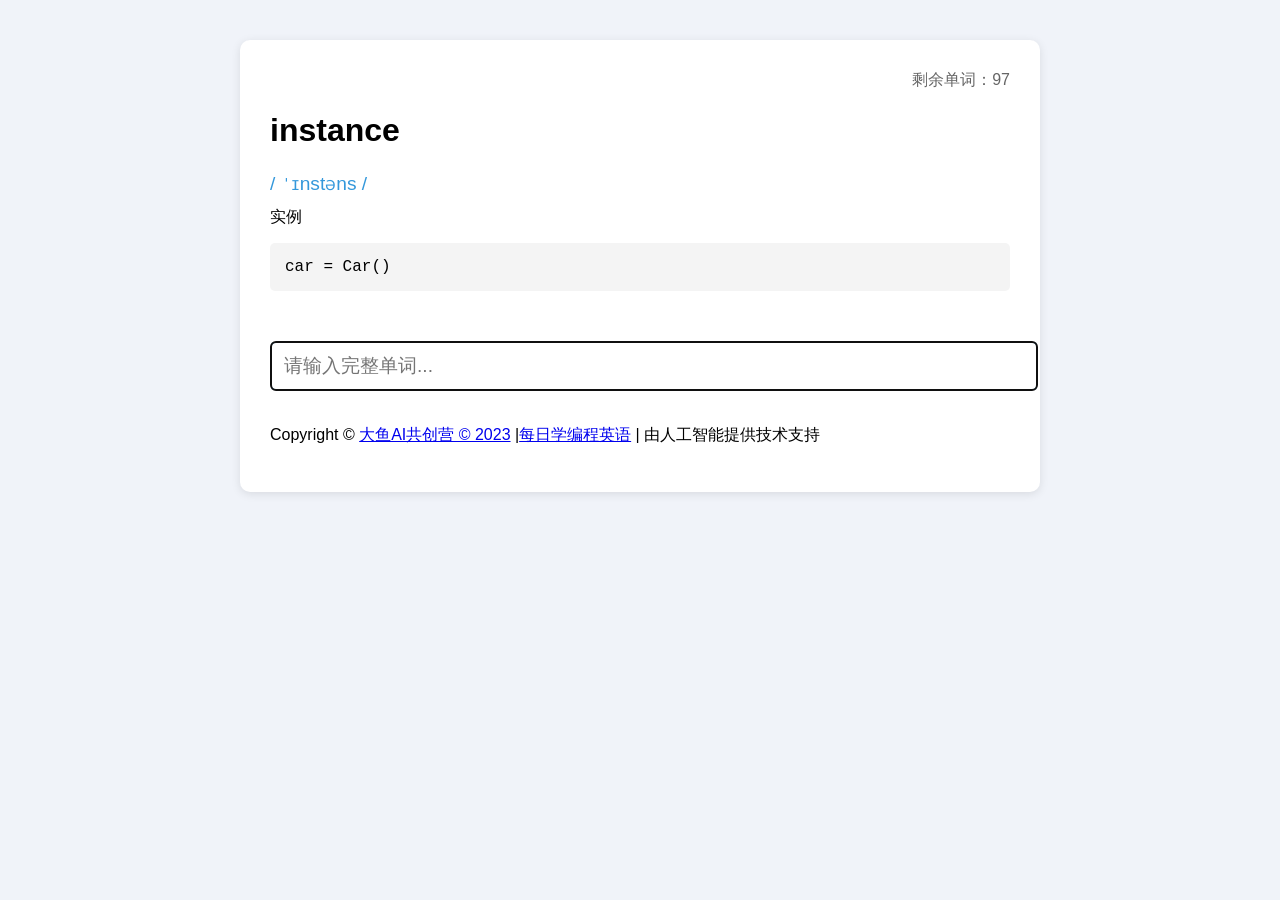
<file: practise.html>
<!DOCTYPE html>
<html lang="zh-CN">
<head>
    <meta charset="UTF-8">
    <meta name="viewport" content="width=device-width, initial-scale=1.0">
    <title>Python单词练习游戏</title>
    <style>
        body {
            font-family: 'Segoe UI', Arial, sans-serif;
            max-width: 800px;
            margin: 20px auto;
            padding: 20px;
            background-color: #f0f3f9;
        }
        .game-container {
            background: white;
            padding: 30px;
            border-radius: 10px;
            box-shadow: 0 2px 10px rgba(0,0,0,0.1);
        }
        .word-card {
            margin-bottom: 30px;
        }
        .phonetic {
            color: #3498db;
            font-size: 1.2em;
            margin: 10px 0;
        }
        .code-example {
            background: #f4f4f4;
            padding: 15px;
            border-radius: 5px;
            font-family: 'Courier New', monospace;
            margin: 15px 0;
        }
        #wordInput {
            width: 100%;
            padding: 12px;
            font-size: 1.2em;
            margin-top: 20px;
            border: 2px solid #3498db;
            border-radius: 5px;
        }
        .progress {
            text-align: right;
            color: #666;
            margin-bottom: 15px;
        }
    </style>
</head>
<body>
    <div class="game-container">
        <div class="progress" id="progress">剩余单词：100</div>
        <div class="word-card">
            <h1 id="currentWord">Word</h1>
            <div class="phonetic" id="phonetic">/wɜːd/</div>
            <div id="translation">中文释义</div>
            <div class="code-example" id="codeExample">代码示例</div>
        </div>
        <input type="text" id="wordInput" placeholder="请输入完整单词..." autofocus>
		<br><br>
    <p>Copyright &copy; <a href=practise.html>大鱼AI共创营 © 2023</a> |<a href=plan.html>每日学编程英语</a> | 由人工智能提供技术支持</p>
	</div>

    <script>
        // 单词数据集（示例数据，需补充完整）
        const words = [
            {
    word: "boolean",
    phonetic: "/ ˈbuːliən /",
    translation: "布尔值",
    code: " is_active = False "
},
{
    word: "string",
    phonetic: "/ strɪŋ /",
    translation: "字符串",
    code: " greeting = 'Hello, Python!' "
},
{
    word: "list",
    phonetic: "/ lɪst /",
    translation: "列表",
    code: " colors = ['red', 'green', 'blue'] "
},
{
    word: "tuple",
    phonetic: "/ ˈtjuːpəl /",
    translation: "元组",
    code: " coordinates = (40.7128, -74.0060) "
},
{
    word: "dict",
    phonetic: "/ dɪkt /",
    translation: "字典",
    code: " person = {'name': 'Alice', 'age': 30} "
},
{
    word: "set",
    phonetic: "/ set /",
    translation: "集合",
    code: " unique_numbers = {1, 2, 3, 3} "
},
{
    word: "frozenset",
    phonetic: "/ ˈfrəʊzənset /",
    translation: "不可变集合",
    code: " frozen = frozenset(['a', 'b', 'c']) "
},
{
    word: "bytes",
    phonetic: "/ baɪts /",
    translation: "字节序列",
    code: " data = b'\\x48\\x65\\x6c\\x6c\\x6f' "
},
{
    word: "bytearray",
    phonetic: "/ ˈbaɪtəreɪ /",
    translation: "可变字节序列",
    code: " mutable_data = bytearray(b'Hello') "
},
{
    word: "none",
    phonetic: "/ nʌn /",
    translation: "空值",
    code: " result = None "
},
{
    word: "range",
    phonetic: "/ reɪndʒ /",
    translation: "范围序列",
    code: " numbers = range(1, 6) "
},
{
    word: "slice",
    phonetic: "/ slaɪs /",
    translation: "切片对象",
    code: " my_slice = slice(0, 10, 2) "
},
{
    word: "iterator",
    phonetic: "/ ˈɪtəreɪtə /",
    translation: "迭代器",
    code: " iter_obj = iter([1, 2, 3]) "
},
{
    word: "generator",
    phonetic: "/ ˈdʒenəreɪtə /",
    translation: "生成器",
    code: " squares = (x**2 for x in range(5)) "
},
{
    word: "enumerate",
    phonetic: "/ ɪˈnjuːməreɪt /",
    translation: "枚举函数",
    code: " for i, item in enumerate(['a', 'b', 'c']): "
},
{
    word: "comprehension",
    phonetic: "/ ˌkɒmprɪˈhenʃən /",
    translation: "推导式",
    code: " squares = [x**2 for x in range(10)] "
},
{
    word: "lambda",
    phonetic: "/ ˈlæmdə /",
    translation: "匿名函数",
    code: " add = lambda x, y: x + y "
},
{
    word: "decorator",
    phonetic: "/ ˈdekəreɪtə /",
    translation: "装饰器",
    code: " @log\ndef my_function(): ... "
},
{
    word: "conditional",
    phonetic: "/ kənˈdɪʃənəl /",
    translation: "条件语句",
    code: " if x > 0: print('Positive') "
},
{
    word: "loop",
    phonetic: "/ luːp /",
    translation: "循环",
    code: " for i in range(3): print(i) "
},
{
    word: "break",
    phonetic: "/ breɪk /",
    translation: "循环中断",
    code: " while True: break "
},
{
    word: "continue",
    phonetic: "/ kənˈtɪnjuː /",
    translation: "跳过本次循环",
    code: " for num in [1,2,3]: if num%2==0: continue "
},
{
    word: "exception",
    phonetic: "/ ɪkˈsepʃən /",
    translation: "异常",
    code: " raise ValueError('Invalid input') "
},
{
    word: "try",
    phonetic: "/ traɪ /",
    translation: "异常捕获",
    code: " try: x = 1/0 except: pass "
},
{
    word: "finally",
    phonetic: "/ ˈfaɪnəli /",
    translation: "最终执行块",
    code: " try: ... finally: print('Done') "
},
{
    word: "raise",
    phonetic: "/ reɪz /",
    translation: "抛出异常",
    code: " raise TypeError('类型错误') "
},
{
    word: "assert",
    phonetic: "/ əˈsɜːt /",
    translation: "断言",
    code: " assert len(lst) > 0, '空列表' "
},
{
    word: "recursion",
    phonetic: "/ rɪˈkɜːʃən /",
    translation: "递归",
    code: " def factorial(n): return n * factorial(n-1) "
},
{
    word: "parameter",
    phonetic: "/ pəˈræmɪtə /",
    translation: "形参",
    code: " def greet(name): ... "
},
{
    word: "argument",
    phonetic: "/ ˈɑːɡjumənt /",
    translation: "实参",
    code: " greet('Alice') "
},
{
    word: "default",
    phonetic: "/ dɪˈfɔːlt /",
    translation: "默认参数",
    code: " def pow(x, n=2): return x**n "
},
{
    word: "keyword",
    phonetic: "/ ˈkiːwɜːd /",
    translation: "关键字参数",
    code: " enroll(name='Bob', age=20) "
},
{
    word: "variable",
    phonetic: "/ ˈveəriəbəl /",
    translation: "变量",
    code: " counter = 0 "
},
{
    word: "scope",
    phonetic: "/ skəʊp /",
    translation: "作用域",
    code: " def func(): local_var = 10 "
},
{
    word: "closure",
    phonetic: "/ ˈkləʊʒə /",
    translation: "闭包",
    code: " def outer(): x=1; def inner(): print(x) "
},
{
    word: "import",
    phonetic: "/ ɪmˈpɔːt /",
    translation: "导入模块",
    code: " import math "
},
{
    word: "module",
    phonetic: "/ ˈmɒdjuːl /",
    translation: "模块",
    code: " from collections import deque "
},
{
    word: "package",
    phonetic: "/ ˈpækɪdʒ /",
    translation: "包",
    code: " import numpy as np "
},
{
    word: "traceback",
    phonetic: "/ ˈtreɪsbæk /",
    translation: "堆栈追踪",
    code: " traceback.print_exc() "
},
{
    word: "debug",
    phonetic: "/ ˌdiːˈbʌɡ /",
    translation: "调试",
    code: " import pdb; pdb.set_trace() "
},
{
    word: "breakpoint",
    phonetic: "/ ˈbreɪkpɔɪnt /",
    translation: "断点",
    code: " breakpoint() "
},
{
    word: "syntax",
    phonetic: "/ ˈsɪntæks /",
    translation: "语法",
    code: " SyntaxError: invalid syntax "
},
{
    word: "indent",
    phonetic: "/ ɪnˈdent /",
    translation: "缩进",
    code: " if True:\n    print('Indented') "
},
{
    word: "attribute",
    phonetic: "/ əˈtrɪbjuːt /",
    translation: "属性",
    code: " class Dog: def __init__(self): self.age = 0 "
},
{
    word: "index",
    phonetic: "/ ˈɪndeks /",
    translation: "索引",
    code: " lst = [10,20]; print(lst[0]) "
},
{
    word: "key",
    phonetic: "/ kiː /",
    translation: "字典键",
    code: " prices = {'apple': 5} "
},
{
    word: "type",
    phonetic: "/ taɪp /",
    translation: "类型",
    code: " print(type(3.14)) "
},
{
    word: "value",
    phonetic: "/ ˈvæljuː /",
    translation: "值",
    code: " x = 'Hello' "
},
{
    word: "stack",
    phonetic: "/ stæk /",
    translation: "栈",
    code: " stack = []; stack.append(1); stack.pop() "
},
{
    word: "log",
    phonetic: "/ lɒɡ /",
    translation: "日志记录",
    code: " import logging; logging.info('msg') "
},
{
    word: "warning",
    phonetic: "/ ˈwɔːnɪŋ /",
    translation: "警告",
    code: " warnings.warn('Deprecated') "
},
{
    word: "handle",
    phonetic: "/ ˈhændl /",
    translation: "异常处理",
    code: " except Exception as e: handle_error(e) "
},
{
    word: "os",
    phonetic: "/ ˌəʊˈes /",
    translation: "操作系统接口",
    code: " import os; os.getcwd() "
},
{
    word: "sys",
    phonetic: "/ sɪs /",
    translation: "系统参数",
    code: " import sys; print(sys.version) "
},
{
    word: "math",
    phonetic: "/ mæθ /",
    translation: "数学模块",
    code: " math.sqrt(16) "
},
{
    word: "datetime",
    phonetic: "/ ˈdeɪtɪtaɪm /",
    translation: "日期时间模块",
    code: " from datetime import datetime "
},
{
    word: "json",
    phonetic: "/ ˈdʒeɪsən /",
    translation: "JSON处理",
    code: " import json; json.dumps({'a':1}) "
},
{
    word: "re",
    phonetic: "/ ˌɑːrˈiː /",
    translation: "正则表达式",
    code: " import re; re.search('^a', 'apple') "
},
{
    word: "random",
    phonetic: "/ ˈrændəm /",
    translation: "随机模块",
    code: " random.randint(1,6) "
},
{
    word: "pickle",
    phonetic: "/ ˈpɪkəl /",
    translation: "对象序列化",
    code: " pickle.dumps(obj) "
},
{
    word: "csv",
    phonetic: "/ ˌsiːesˈviː /",
    translation: "CSV文件处理",
    code: " import csv; reader = csv.reader(f) "
},
{
    word: "logging",
    phonetic: "/ ˈlɒɡɪŋ /",
    translation: "日志系统",
    code: " logging.basicConfig(level=logging.INFO) "
},
{
    word: "unittest",
    phonetic: "/ ˈjuːnɪttɛst /",
    translation: "单元测试框架",
    code: " import unittest; class TestMath(unittest.TestCase): "
},
{
    word: "pytest",
    phonetic: "/ paɪtest /",
    translation: "测试框架",
    code: " pytest.main(['-v', 'test_module.py']) "
},
{
    word: "numpy",
    phonetic: "/ ˈnʌmpaɪ /",
    translation: "数值计算库",
    code: " import numpy as np; arr = np.array([1,2,3]) "
},
{
    word: "pandas",
    phonetic: "/ ˈpændəz /",
    translation: "数据分析库",
    code: " import pandas as pd; df = pd.DataFrame() "
},
{
    word: "matplotlib",
    phonetic: "/ ˌmætplɒtˈlɪb /",
    translation: "绘图库",
    code: " import matplotlib.pyplot as plt; plt.plot([1,2,3]) "
},
{
    word: "requests",
    phonetic: "/ rɪˈkwɛsts /",
    translation: "HTTP请求库",
    code: " response = requests.get('https://api.example.com') "
},
{
    word: "flask",
    phonetic: "/ flɑːsk /",
    translation: "Web框架",
    code: " from flask import Flask; app = Flask(__name__) "
},
{
    word: "django",
    phonetic: "/ ˈdʒæŋɡəʊ /",
    translation: "Web框架",
    code: " django-admin startproject mysite "
},
{
    word: "asyncio",
    phonetic: "/ əˈsɪŋkioʊ /",
    translation: "异步IO",
    code: " async def main(): await asyncio.sleep(1) "
},
{
    word: "threading",
    phonetic: "/ ˈθredɪŋ /",
    translation: "线程模块",
    code: " import threading; t = threading.Thread(target=func) "
},
{
    word: "multiprocessing",
    phonetic: "/ ˌmʌltiˈprəʊsesɪŋ /",
    translation: "多进程模块",
    code: " from multiprocessing import Process "
},
{
    word: "socket",
    phonetic: "/ ˈsɒkɪt /",
    translation: "网络套接字",
    code: " import socket; s = socket.socket() "
},
{
    word: "sqlite3",
    phonetic: "/ ˌɛskjuːɛlˈlaɪtθriː /",
    translation: "SQLite数据库",
    code: " import sqlite3; conn = sqlite3.connect('test.db') "
},
{
    word: "argparse",
    phonetic: "/ ˈɑːɡpɑːz /",
    translation: "参数解析",
    code: " parser = argparse.ArgumentParser() "
},
{
    word: "typing",
    phonetic: "/ ˈtaɪpɪŋ /",
    translation: "类型提示",
    code: " def greet(name: str) -> str: ... "
},
{
    word: "virtualenv",
    phonetic: "/ ˈvɜːrtʃuəlɛnv /",
    translation: "虚拟环境",
    code: " python -m venv myenv "
},
{
    word: "pip",
    phonetic: "/ pɪp /",
    translation: "包管理工具",
    code: " pip install requests "
},
{
    word: "wheel",
    phonetic: "/ wiːl /",
    translation: "打包格式",
    code: " pip install package.whl "
},
{
    word: "setuptools",
    phonetic: "/ ˈsɛtʌptuːlz /",
    translation: "打包工具",
    code: " from setuptools import setup "
},
{
    word: "pdb",
    phonetic: "/ ˌpiːdiːˈbiː /",
    translation: "调试器",
    code: " import pdb; pdb.set_trace() "
},
{
    word: "class",
    phonetic: "/ klɑːs /",
    translation: "类",
    code: " class Car: def __init__(self): ... "
},
{
    word: "object",
    phonetic: "/ ˈɒbdʒɪkt /",
    translation: "对象",
    code: " obj = object() "
},
{
    word: "instance",
    phonetic: "/ ˈɪnstəns /",
    translation: "实例",
    code: " car = Car() "
},
{
    word: "method",
    phonetic: "/ ˈmeθəd /",
    translation: "方法",
    code: " class Dog: def bark(self): ... "
},
{
    word: "attribute",
    phonetic: "/ əˈtrɪbjuːt /",
    translation: "类属性",
    code: " class Circle: pi = 3.14 "
},
{
    word: "inheritance",
    phonetic: "/ ɪnˈherɪtəns /",
    translation: "继承",
    code: " class SubClass(BaseClass): ... "
},
{
    word: "polymorphism",
    phonetic: "/ ˌpɒlɪˈmɔːfɪzəm /",
    translation: "多态",
    code: " def area(shape): return shape.calculate_area() "
},
{
    word: "encapsulation",
    phonetic: "/ ɪnˌkæpsjʊˈleɪʃən /",
    translation: "封装",
    code: " class BankAccount: def __init__(self): self.__balance = 0 "
},
{
    word: "abstraction",
    phonetic: "/ əbˈstrækʃən /",
    translation: "抽象",
    code: " from abc import ABC, abstractmethod "
},
{
    word: "interface",
    phonetic: "/ ˈɪntəfeɪs /",
    translation: "接口",
    code: " class Shape(ABC): @abstractmethod def area(self): ... "
},
{
    word: "constructor",
    phonetic: "/ kənˈstrʌktə /",
    translation: "构造方法",
    code: " def __init__(self, name): self.name = name "
},
{
    word: "destructor",
    phonetic: "/ dɪˈstrʌktə /",
    translation: "析构方法",
    code: " def __del__(self): ... "
},
{
    word: "staticmethod",
    phonetic: "/ ˈsteɪtɪkˌmeθəd /",
    translation: "静态方法",
    code: " @staticmethod\ndef util(): ... "
},
{
    word: "classmethod",
    phonetic: "/ ˈklɑːsˌmeθəd /",
    translation: "类方法",
    code: " @classmethod\ndef create(cls): ... "
},
{
    word: "property",
    phonetic: "/ ˈprɒpəti /",
    translation: "属性方法",
    code: " @property\ndef price(self): return self._price "
},
            // 在此补充所有100个单词数据...
        ];

        let remainingWords = [...words];
        let currentWord = null;

        function playAudio(word) {
            const audio = new Audio(`http://dict.youdao.com/dictvoice?type=1&audio=${encodeURIComponent(word)}`);
            audio.play();
        }

        function updateProgress() {
            document.getElementById('progress').textContent = 
                `剩余单词：${remainingWords.length}`;
        }

        function showNewWord() {
            if (remainingWords.length === 0) {
                alert("恭喜！你已经完成所有单词！");
                return;
            }

            const index = Math.floor(Math.random() * remainingWords.length);
            currentWord = remainingWords[index];
            
            document.getElementById('currentWord').textContent = currentWord.word;
            document.getElementById('phonetic').textContent = currentWord.phonetic;
            document.getElementById('translation').textContent = currentWord.translation;
            document.getElementById('codeExample').textContent = currentWord.code;
            
            // 播放新单词发音
            playAudio(currentWord.word);
        }

        // 初始化游戏
        function initGame() {
            remainingWords = [...words];
            updateProgress();
            showNewWord();
            
            document.getElementById('wordInput').value = '';
            document.getElementById('wordInput').focus();
        }

        // 输入验证
        document.getElementById('wordInput').addEventListener('input', (e) => {
            const input = e.target.value.trim().toLowerCase();
            if (input === currentWord.word.toLowerCase()) {
                // 移除已完成的单词
                remainingWords = remainingWords.filter(w => w !== currentWord);
                updateProgress();
                setTimeout(showNewWord, 500);
                e.target.value = '';
            }
        });

        // 开始游戏
        initGame();
    </script>
</body>
</html>
</file>
